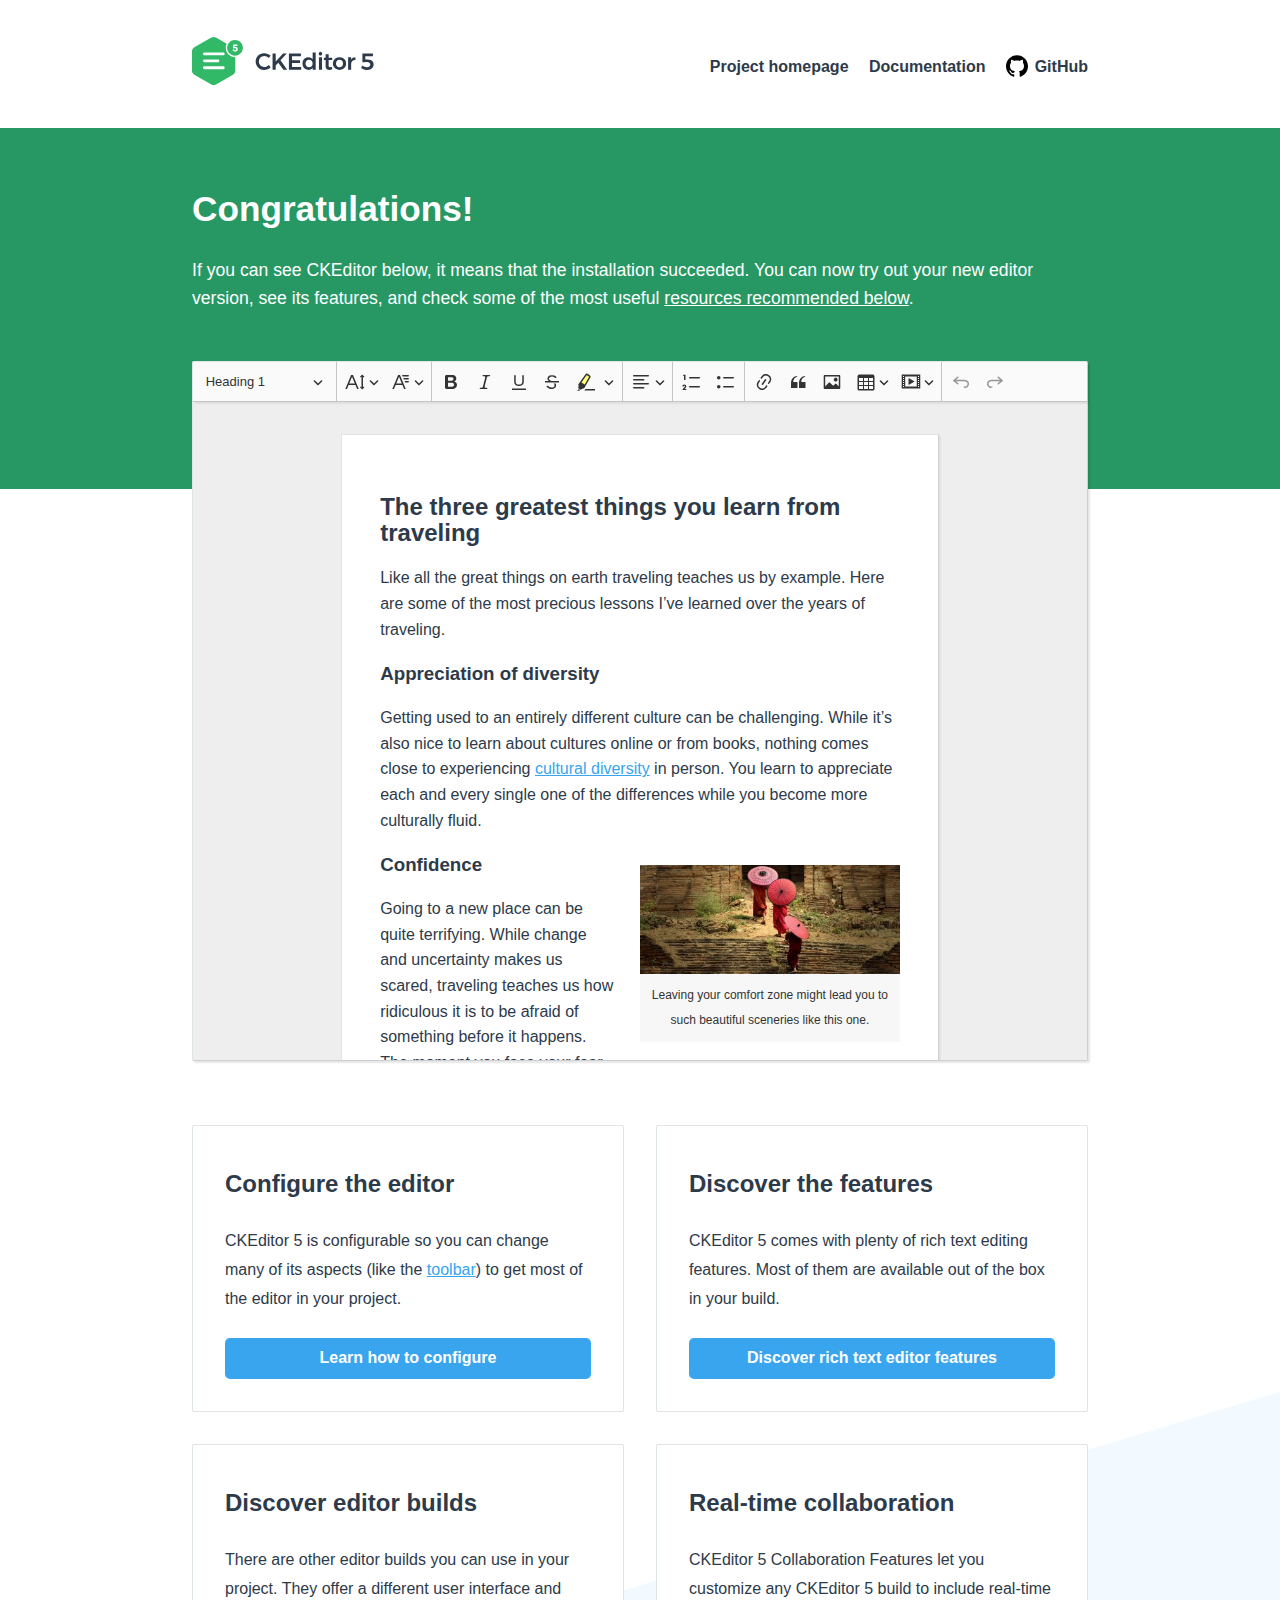
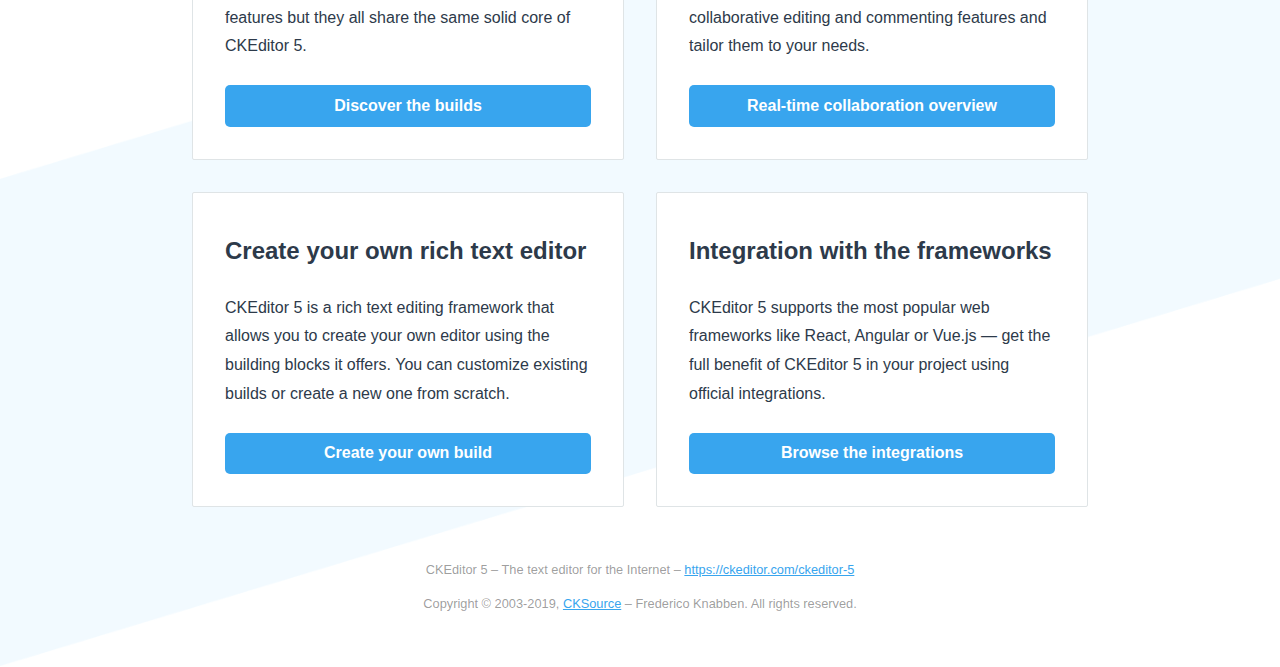
<file: assets/lib/index.html>
<!DOCTYPE html>
<!--
Copyright (c) 2003-2019, CKSource - Frederico Knabben. All rights reserved.
For licensing, see LICENSE.md or https://ckeditor.com/legal/ckeditor-oss-license
-->
<html lang="en">
<head>
	<meta charset="utf-8">
	<meta name="viewport" content="width=device-width, initial-scale=1.0, maximum-scale=1.0" />
	<link type="text/css" href="sample/css/sample.css" rel="stylesheet" media="screen" />
	<title>CKEditor 5 – document editor build sample</title>
</head>
<body>

<header>
	<div class="centered">
		<h1><a href="https://ckeditor.com/ckeditor-5"><img src="sample/img/logo.svg" alt="CKEditor 5 rich text editor" /></a></h1>

		<input type="checkbox" id="menu-toggle" />
		<label for="menu-toggle"></label>
		  
		<nav>
			<ul>
				<li><a href="https://ckeditor.com/ckeditor-5">Project homepage</a></li>
				<li><a href="https://ckeditor.com/docs/">Documentation</a></li>
				<li><a href="https://github.com/ckeditor/ckeditor5">GitHub</a></li>
			</ul>
		</nav>
	</div>
</header>

<main>
	<div class="message">
		<div class="centered">
			<h1>Congratulations!</h1>

			<p>If you can see CKEditor below, it means that the installation succeeded. You can now try out your new editor version, see its features,
			and check some of the most useful <a href="#references">resources recommended below</a>.</p>
		</div>
	</div>
	<div class="centered">
		<div class="document-editor">
			<div class="toolbar-container"></div>
			<div class="content-container">
				<div id="editor">
					<h2>The three greatest things you learn from traveling</h2>
		
					<p>Like all the great things on earth traveling teaches us by example. Here are some of the most precious lessons I’ve learned over the years of traveling.</p>
		
					<h3>Appreciation of diversity</h3>
		
					<p>Getting used to an entirely different culture can be challenging. While it’s also nice to learn about cultures online or from books, nothing comes close to experiencing <a href="https://en.wikipedia.org/wiki/Cultural_diversity">cultural diversity</a> in person. You learn to appreciate each and every single one of the differences while you become more culturally fluid.</p>
		
					<figure class="image image-style-align-right"><img src="sample/img/umbrellas.jpg" alt="Three Monks walking on ancient temple.">
						<figcaption>Leaving your comfort zone might lead you to such beautiful sceneries like this one.</figcaption>
					</figure>
		
					<h3>Confidence</h3>
		
					<p>Going to a new place can be quite terrifying. While change and uncertainty makes us scared, traveling teaches us how ridiculous it is to be afraid of something before it happens. The moment you face your fear and see there was nothing to be afraid of, is the moment you discover bliss.</p>
				</div>
			</div>
		</div>

		<div id="references">
			<section>
				<h2>Configure the editor</h2>
				<p>CKEditor 5 is configurable so you can change many of its aspects (like the <a href="https://ckeditor.com/docs/ckeditor5/latest/builds/guides/integration/configuration.html#toolbar-setup">toolbar</a>) to get most of the editor in your project.</p>
				<p><a href="https://ckeditor.com/docs/ckeditor5/latest/builds/guides/integration/configuration.html">Learn how to configure</a></p>
			</section>

			<section>
				<h2>Discover the features</h2>
				<p>CKEditor 5 comes with plenty of rich text editing features. Most of them are available out of the box in your build.</p>
				<p><a href="https://ckeditor.com/docs/ckeditor5/latest/features/index.html">Discover rich text editor features</a></p>				</section>

			<section>
				<h2>Discover editor builds</h2>
				<p>There are other editor builds you can use in your project. They offer a different user interface and features but they all share the same solid core of CKEditor 5.</p>
				<p><a href="https://ckeditor.com/docs/ckeditor5/latest/builds/guides/overview.html">Discover the builds</a></p>
			</section>

			<section>
				<h2>Real-time collaboration</h2>
				<p>CKEditor 5 Collaboration Features let you customize any CKEditor 5 build to include real-time collaborative editing and commenting features and tailor them to your needs.</p>
				<p><a href="https://ckeditor.com/docs/ckeditor5/latest/features/collaboration/collaboration.html">Real-time collaboration overview</a></p>
			</section>

			<section>
				<h2>Create your own rich text editor</h2>
				<p>CKEditor 5 is a rich text editing framework that allows you to create your own editor using the building blocks it offers. You can customize existing builds or create a new one from scratch.</p>
				<p><a href="https://ckeditor.com/docs/ckeditor5/latest/builds/guides/development/custom-builds.html">Create your own build</a></p>
			</section>

			<section>
				<h2>Integration with the frameworks</h2>
				<p>CKEditor 5 supports the most popular web frameworks like React, Angular or Vue.js &mdash; get the full benefit of CKEditor 5 in your project using official integrations.</p>
				<p><a href="https://ckeditor.com/docs/ckeditor5/latest/builds/guides/integration/frameworks/overview.html">Browse the integrations</a></p>
			</section>	
		</div>
	</div>
</main>

<footer>
	<div>
		<p>CKEditor 5 – The text editor for the Internet – <a href="https://ckeditor.com/ckeditor-5">https://ckeditor.com/ckeditor-5</a></p>
		<p>Copyright © 2003-2019, <a href="https://cksource.com/">CKSource</a> – Frederico Knabben. All rights reserved.</p>
	</div>
</footer>

<script src="ckeditor.js"></script>

<script>
	DecoupledEditor
		.create( document.querySelector( '#editor' ), {
			// toolbar: [ 'heading', '|', 'bold', 'italic', 'link' ]
		} )
		.then( editor => {
			const toolbarContainer = document.querySelector( 'main .toolbar-container' );

			toolbarContainer.prepend( editor.ui.view.toolbar.element );

			window.editor = editor;
		} )
		.catch( err => {
			console.error( err.stack );
		} );
</script>

</body>
</html>
</file>
<file: assets/lib/sample/css/sample.css>
/**
 * @license Copyright (c) 2003-2019, CKSource - Frederico Knabben. All rights reserved.
 * For licensing, see LICENSE.md or https://ckeditor.com/legal/ckeditor-oss-license
 */

:root {
	--ck-sample-base-spacing: 2em;
	--ck-sample-color-white: #fff;
	--ck-sample-color-green: #279863;
}

body, html {
	padding: 0;
	margin: 0;

	font-family: sans-serif, Arial, Verdana, "Trebuchet MS", "Apple Color Emoji", "Segoe UI Emoji", "Segoe UI Symbol";
	font-size: 16px;
	line-height: 22px;
}

body {
	height: 100%;
	color: #2D3A4A;
	background-image: url(../img/bg.png);
	background-repeat: no-repeat;
	background-position: 50% 100%;
	background-size: 100% auto;
}

body * {
	box-sizing: border-box;
}

a {
	color: #38A5EE;
}

abbr {
	border-bottom: 1px dotted #333;
	text-decoration: none;
}

.centered {
	max-width: 960px;
	margin: 0 auto;
	padding: 0 var(--ck-sample-base-spacing);
}

/* --------- HEADER ---------------------------------------------------------------------------- */

header .centered {
	display: flex;
	flex-flow: row nowrap;
	justify-content: space-between;
	align-items: center;
	min-height: 8em;
}

header h1 {
	margin: 0;
	font-size: 1em;
	display: inline-block;
}

header h1 a {
	display: inline-block;
	line-height: 0;
}

header h1 img {
	height: 3em;
}

header nav ul {
	margin: 0;
	padding: 0;
	list-style-type: none;
}

header nav ul li {
	display: inline-block;
}

header nav ul li + li {
	margin-left: 1em;
}

header nav ul li a {
	font-weight: bold;
	text-decoration: none;
	color: #2D3A4A;
}

header nav ul li a:hover {
	text-decoration: underline;
}

header nav ul li:last-child a::before {
	content: url(../img/github.svg);
	width: 1.4em;
	height: 1.4em;
	display: inline-block;
	margin-right: .4em;
	position: relative;
	top: .3em;
}

header input {
	display: none;
}

header label {
	display: none;
}

/* --------- MAIN ------------------------------------------------------------------------------- */

main .message {
	padding: 0 0 var(--ck-sample-base-spacing);
	background: var(--ck-sample-color-green);
	color: var(--ck-sample-color-white);
}

main .message::after {
	content: "";
	z-index: -1;
	display: block;
	height: 10em;
	width: 100%;
	background: var(--ck-sample-color-green);
	position: absolute;
	left: 0;
}

main .message h1 {
	padding-top: var(--ck-sample-base-spacing);
	margin: 0 0 1em;
	font-size: 2.2em;
}

main .message p {
	font-size: 1.1em;
	line-height: 1.6em;
}

main .message p a {
	color: var(--ck-sample-color-white);
}

main #editor {
	background: var(--ck-sample-color-white);
	box-shadow: 2px 2px 2px rgba(0,0,0,.1);
	border: 1px solid #DFE4E6;			
	border-bottom-color: #cdd0d2;
	border-right-color: #cdd0d2;
}

main .ck.ck-editor {
	box-shadow: 2px 2px 2px rgba(0,0,0,.1);
}

main .ck.ck-content {
	font-size: 1em;
	line-height: 1.6em;
	margin-bottom: 0.8em;
	min-height: 200px;
	padding: 1.5em 2em;
}

main #references {
	margin: 4em 0 var(--ck-sample-base-spacing);
	display: grid;
	grid-template-columns: repeat( auto-fit, minmax(320px, 1fr) );
	grid-gap: var(--ck-sample-base-spacing);
}

main #references > section {
	background: var(--ck-sample-color-white);
	border-radius: 2px;
	border: 1px solid #DFE4E6;			
	padding: var(--ck-sample-base-spacing);
	line-height: 1.8em;

	display: flex;
	flex-flow: column nowrap;
	justify-content: space-between;
}

main #references > section h2 {
	margin: .5em 0;
}

main #references > section p:first-of-type {
	flex: 1 0 auto;
}

main #references > section p:last-child {
	margin: calc(.25*var(--ck-sample-base-spacing)) 0 0;
}

main #references > section p:last-child a {
	background: #38A5EE;
	border-radius: 5px;
	padding: .4em 1em;
	color: var(--ck-sample-color-white);
	text-decoration: none;
	font-weight: bold;
	display: block;
	text-align: center;
}

main #references > section p:last-child a:hover {
	background: #218cd4;
}

/* --------- MAIN / DOCUMENT EDITOR --------------------------------------------------------------- */

main .document-editor {
	border: 1px solid #DFE4E6;
	border-bottom-color: #cdd0d2;
	border-right-color: #cdd0d2;
	border-radius: 2px;
	max-height: 700px;
	display: flex;
	flex-flow: column nowrap;
	box-shadow: 2px 2px 2px rgba(0,0,0,.1);
}

main .toolbar-container {
	z-index: 1;
	position: relative;
	box-shadow: 2px 2px 1px rgba(0,0,0,.05);
}

main .toolbar-container .ck.ck-toolbar {
	border-top-width: 0;
	border-left-width: 0;
	border-right-width: 0;
	border-radius: 0;
}

main .content-container {
	padding: var(--ck-sample-base-spacing);
	background: #eee;
	overflow-y: scroll;
}

main .content-container #editor {
	border-top-left-radius: 0;
	border-top-right-radius: 0;

	width: 15.8cm;
	min-height: 21cm;
	padding: 1cm 1cm 2cm;
	margin: 0 auto;
	box-shadow: 2px 2px 1px rgba(0,0,0,.05);
}

/* --------- FOOTER ------------------------------------------------------------------------------- */

footer {
	margin: calc(2*var(--ck-sample-base-spacing)) var(--ck-sample-base-spacing);
	font-size: .8em;
	text-align: center;
	color: rgba(0,0,0,.4);
}

/* --------- RWD ------------------------------------------------------------------------------- */

@media (max-width: 900px) {
	header .centered {
		padding-top: var(--ck-sample-base-spacing);
		padding-bottom: var(--ck-sample-base-spacing);
		flex-flow: column nowrap;
		align-items: stretch;
		min-height: unset;
	}

	header h1 {
		text-align: center;
		margin-bottom: var(--ck-sample-base-spacing);
	}

	header nav ul {
		text-align: center;
	}
}

@media (max-width: 600px) {
	header .centered {
		padding-left: 0;
		padding-right: 0;
	}

	header nav {
		position: absolute;
		top: 0;
		left: 0;
		right: 0;		
		background: #fff;
		padding: 1em 0;
		transition: all .4s ease-out;
		transform: translateY(-100%);
		overflow: hidden;
	}

	header h1 {
		margin: 0;
	}

	header nav ul li {
		display: block;
		line-height: 3em;
		margin-bottom: 1px;
	}

	header nav ul li a {
		display: block;
	}

	header nav ul li a:hover {
		background: #eee;
	}

	header nav ul li + li {
		margin-left: 0;
	}

	header label {
		display: block;
		color: #fff;
		width: 40px;
		height: 40px;
		position: absolute;
		top: 10px;
		left: 10px;
		z-index: 1;
		transition: transform .2s ease-out;
		transform: rotate(0deg);
		background: url([data-uri]) center center no-repeat;
	}

	header input:checked ~ nav {
		transform: translateY(0%);
		box-shadow: 0 3px 3px rgba(0,0,0,.1);		
	}

	header input:checked ~ label {
		background-image: url([data-uri]);
		transform: rotate(180deg);
	}

	main #references {
		grid-template-columns: repeat( auto-fit, minmax(240px, 1fr) );
	}
}
</file>
